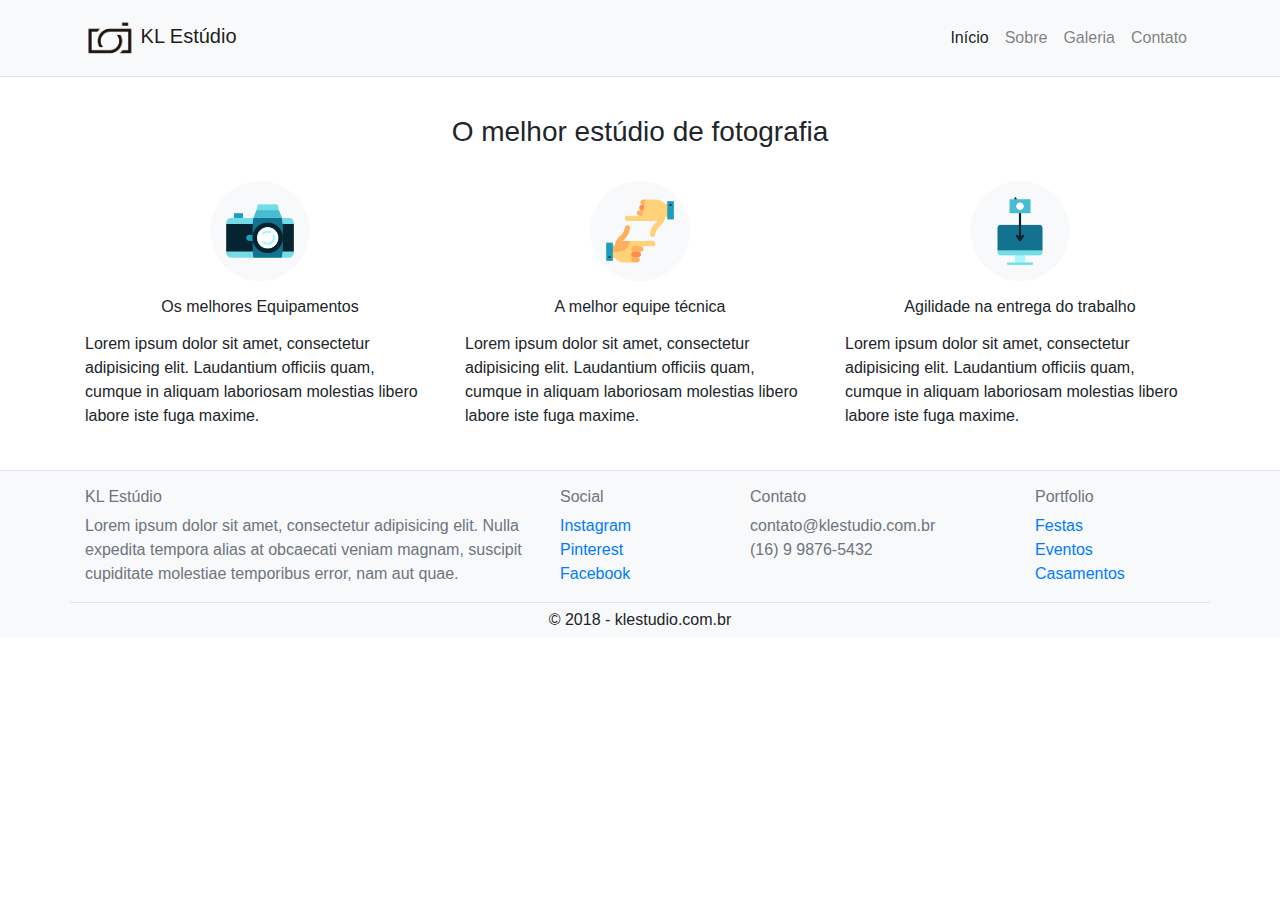
<file: klestudio/index.html>
<!DOCTYPE HTML>
<html lang="pt-br">
  <head>
    <!-- Required meta tags -->
    <meta charset="utf-8">
    <meta name="viewport" content="width=device-width, initial-scale=1, shrink-to-fit=no">
		<link href="./images/favicon.png" rel="shortcut icon" type="image/vnd.microsoft.icon"/>
   
    <!-- Bootstrap CSS -->
    <link rel="stylesheet" href="css/bootstrap.min.css">
    <link rel="stylesheet" href="css/custom.css">

    <title>Início - KL Estúdio</title>
  </head>
  <body class="sticky-footer">
  
   	<header>
			<nav class="navbar navbar-expand-lg navbar-light bg-light border-bottom">
				<div class="container">
					
					<a class="navbar-brand" href="./index.html">
						<img src="./images/kl%20logo.png" width="50px" alt="">
						<span>KL Estúdio</span>
					</a>
					
					<button class="navbar-toggler" type="button" data-toggle="collapse" data-target="#nav" aria-controls="nav" aria-expanded="false" aria-label="Toggle navigation">
						<span class="navbar-toggler-icon"></span>
					</button>
					
					<div class="collapse navbar-collapse justify-content-end" id="nav">

						<ul class="navbar-nav">
							<li class="nav-item active">
								<a class="nav-link" href="./index.html">Início</a>
							</li>
							<li class="nav-item">
								<a class="nav-link" href="./sobre.html">Sobre</a>
							</li>
							<li class="nav-item">
								<a class="nav-link" href="./galeria.html">Galeria</a>
							</li>
							<li class="nav-item">
								<a class="nav-link" href="./contato.html">Contato</a>
							</li>
						</ul>
					</div>
				</div>
			</nav>
   	</header>
   	
   	<div class="container">

 			<div class="row">
 				<div class="col">
 					<h3 class="text-center font-weight-light">O melhor estúdio de fotografia</h3>
 				</div>
 			</div>
 			
 			<br>
 			
 			<div class="row">
 			
 				<div class="col-sm-12 col-md-4">
 					<div class="text-center">
 						<img src="./images/inicio/icon-1.png" width="100px" class=" bg-light" style="border-radius: 50%">
 					</div>
					<p><h6 class="text-center font-weight-normal">Os melhores Equipamentos</h6></p>
					<p class="text-left font-weight-light">Lorem ipsum dolor sit amet, consectetur adipisicing elit. Laudantium officiis quam, cumque in aliquam laboriosam molestias libero labore iste fuga maxime.</p>
				</div>
				
 				<div class="col-sm-12 col-md-4">
 					<div class="text-center">
 						<img src="./images/inicio/icon-2.png" width="100px" class=" bg-light" style="border-radius: 50%">
 					</div>
					<p><h6 class="text-center font-weight-normal">A melhor equipe técnica</h6></p>
					<p class="text-left font-weight-light">Lorem ipsum dolor sit amet, consectetur adipisicing elit. Laudantium officiis quam, cumque in aliquam laboriosam molestias libero labore iste fuga maxime.</p>
				</div>
				
 				<div class="col-sm-12 col-md-4">
 					<div class="text-center">
 						<img src="./images/inicio/icon-3.png" width="100px" class=" bg-light" style="border-radius: 50%">
 					</div>
					<p><h6 class="text-center font-weight-normal">Agilidade na entrega do trabalho</h6></p>
					<p class="text-left font-weight-light">Lorem ipsum dolor sit amet, consectetur adipisicing elit. Laudantium officiis quam, cumque in aliquam laboriosam molestias libero labore iste fuga maxime.</p>
				</div>
				
 			</div>
  	
   	</div>

		<footer class="footer bg-light border-top">
			<div class="container">
			
				<div class="row">
					<div class="col-sm-12 col-md-5 text-secondary">
						<h6>KL Estúdio</h6>
						<p class="text-secondary">Lorem ipsum dolor sit amet, consectetur adipisicing elit. Nulla expedita tempora alias at obcaecati veniam magnam, suscipit cupiditate molestiae temporibus error, nam aut quae.</p>
					</div>
					
					<div class="col-sm-12 col-md-2 text-secondary">
						<h6>Social</h6>
						<a href="#">Instagram</a><br>
						<a href="#">Pinterest</a><br>
						<a href="#">Facebook</a>
					</div>
					
					<div class="col-sm-12 col-md-3 text-secondary">
						<h6>Contato</h6>
						contato@klestudio.com.br <br>
						(16) 9 9876-5432
					</div>
					
					<div class="col-sm-12 col-md-2 text-secondary">
						<h6>Portfolio</h6>
						<a href="#">Festas</a><br>
						<a href="#">Eventos</a><br>
						<a href="#">Casamentos</a>
					</div>
				</div>
				
				<div class="row border-top">
					<div class="col">
						<p class="text-center mb-0 font-weight-light" style="padding: .3rem;">&copy; 2018 - klestudio.com.br</p>
					</div>
				</div>
			</div>
		</footer>
   
    <!-- JavaScript -->
    <script src="js/jquery-3.2.1.min.js"></script>
    <script src="js/bootstrap.min.js"></script>
  </body>
</html>
</file>
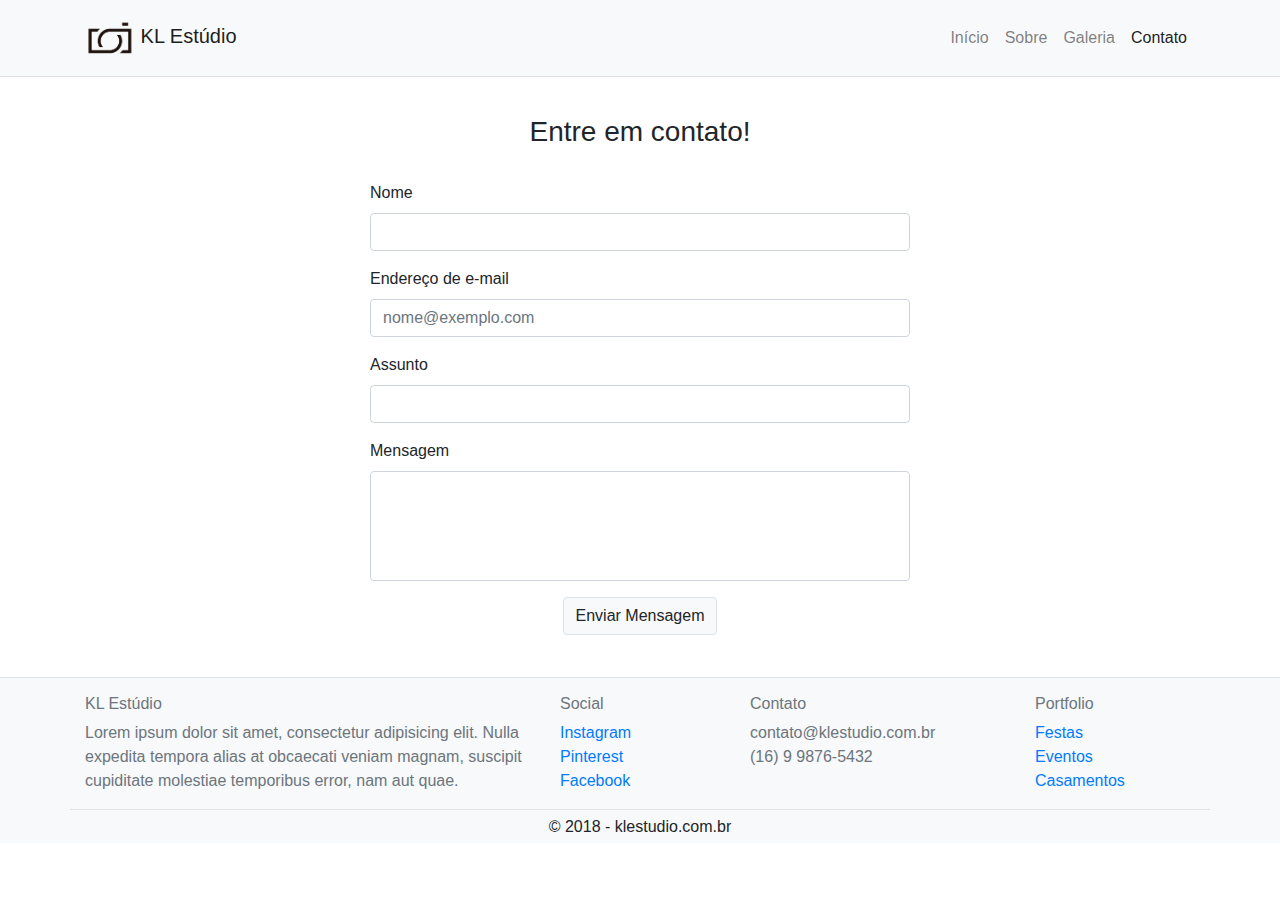
<file: klestudio/contato.html>
<!DOCTYPE HTML>
<html lang="pt-br">
  <head>
    <!-- Required meta tags -->
    <meta charset="utf-8">
    <meta name="viewport" content="width=device-width, initial-scale=1, shrink-to-fit=no">
		<link href="./images/favicon.png" rel="shortcut icon" type="image/vnd.microsoft.icon"/>
   
    <!-- Bootstrap CSS -->
    <link rel="stylesheet" href="css/bootstrap.min.css">
    <link rel="stylesheet" href="css/custom.css">

    <title>Contato - KL Estúdio</title>
  </head>
  <body>
  
   	<header>
			<nav class="navbar navbar-expand-lg navbar-light bg-light border-bottom">
				<div class="container">
					
					<a class="navbar-brand" href="./index.html">
						<img src="./images/kl%20logo.png" width="50px" alt="KL Studio Logo">
						<span>KL Estúdio</span>
					</a>

					<button class="navbar-toggler" type="button" data-toggle="collapse" data-target="#nav" aria-controls="nav" aria-expanded="false" aria-label="Toggle navigation">
						<span class="navbar-toggler-icon"></span>
					</button>
					
					<div class="collapse navbar-collapse justify-content-end" id="nav">
				
						<ul class="navbar-nav">
							<li class="nav-item">
								<a class="nav-link" href="./index.html">Início</a>
							</li>
							<li class="nav-item">
								<a class="nav-link" href="./sobre.html">Sobre</a>
							</li>
							<li class="nav-item">
								<a class="nav-link" href="./galeria.html">Galeria</a>
							</li>
							<li class="nav-item active">
								<a class="nav-link" href="./contato.html">Contato</a>
							</li>
						</ul>
					</div>
				</div>
			</nav>
   	</header>
   	
   	<div class="container">

  		<div class="row">
 				<div class="col">
 					<h3 class="text-center font-weight-light">Entre em contato!</h3>
 				</div>
 			</div>
 			
 			<br>
 			
  		<div class="row">
 				<div class="col-sm-12 col-md-6 offset-md-3">
 				
 					<form>
						<div class="form-group">
							<label for="nome">Nome</label>
							<input type="text" class="form-control" id="nome">
						</div>
						
						<div class="form-group">
							<label for="email">Endereço de e-mail</label>
							<input type="email" class="form-control" id="email" placeholder="nome@exemplo.com">
						</div>
						
						<div class="form-group">
							<label for="assunto">Assunto</label>
							<input type="text" class="form-control" id="assunto">
						</div>
						
						<div class="form-group">
							<label for="mensagem">Mensagem</label>
							<textarea class="form-control" id="mensagem" rows="4" style="resize: none;"></textarea>
						</div>
						
						<div class="form-group text-center">
							<button type="button" class="btn btn-light border">Enviar Mensagem</button>
						</div>
					</form>
 				
 				</div>
 			</div>
  	
   	</div>
   	
   	<footer class="footer bg-light border-top">
			<div class="container">
			
				<div class="row">
					<div class="col-sm-12 col-md-5 text-secondary">
						<h6>KL Estúdio</h6>
						<p class="text-secondary">Lorem ipsum dolor sit amet, consectetur adipisicing elit. Nulla expedita tempora alias at obcaecati veniam magnam, suscipit cupiditate molestiae temporibus error, nam aut quae.</p>
					</div>
					
					<div class="col-sm-12 col-md-2 text-secondary">
						<h6>Social</h6>
						<a href="#">Instagram</a><br>
						<a href="#">Pinterest</a><br>
						<a href="#">Facebook</a>
					</div>
					
					<div class="col-sm-12 col-md-3 text-secondary">
						<h6>Contato</h6>
						contato@klestudio.com.br <br>
						(16) 9 9876-5432
					</div>
					
					<div class="col-sm-12 col-md-2 text-secondary">
						<h6>Portfolio</h6>
						<a href="#">Festas</a><br>
						<a href="#">Eventos</a><br>
						<a href="#">Casamentos</a>
					</div>
				</div>
				
				<div class="row border-top">
					<div class="col">
						<p class="text-center mb-0 font-weight-light" style="padding: .3rem;">&copy; 2018 - klestudio.com.br</p>
					</div>
				</div>
			</div>
		</footer>

    <!-- JavaScript -->
    <script src="js/jquery-3.2.1.min.js"></script>
    <script src="js/bootstrap.min.js"></script>
  </body>
</html>
</file>
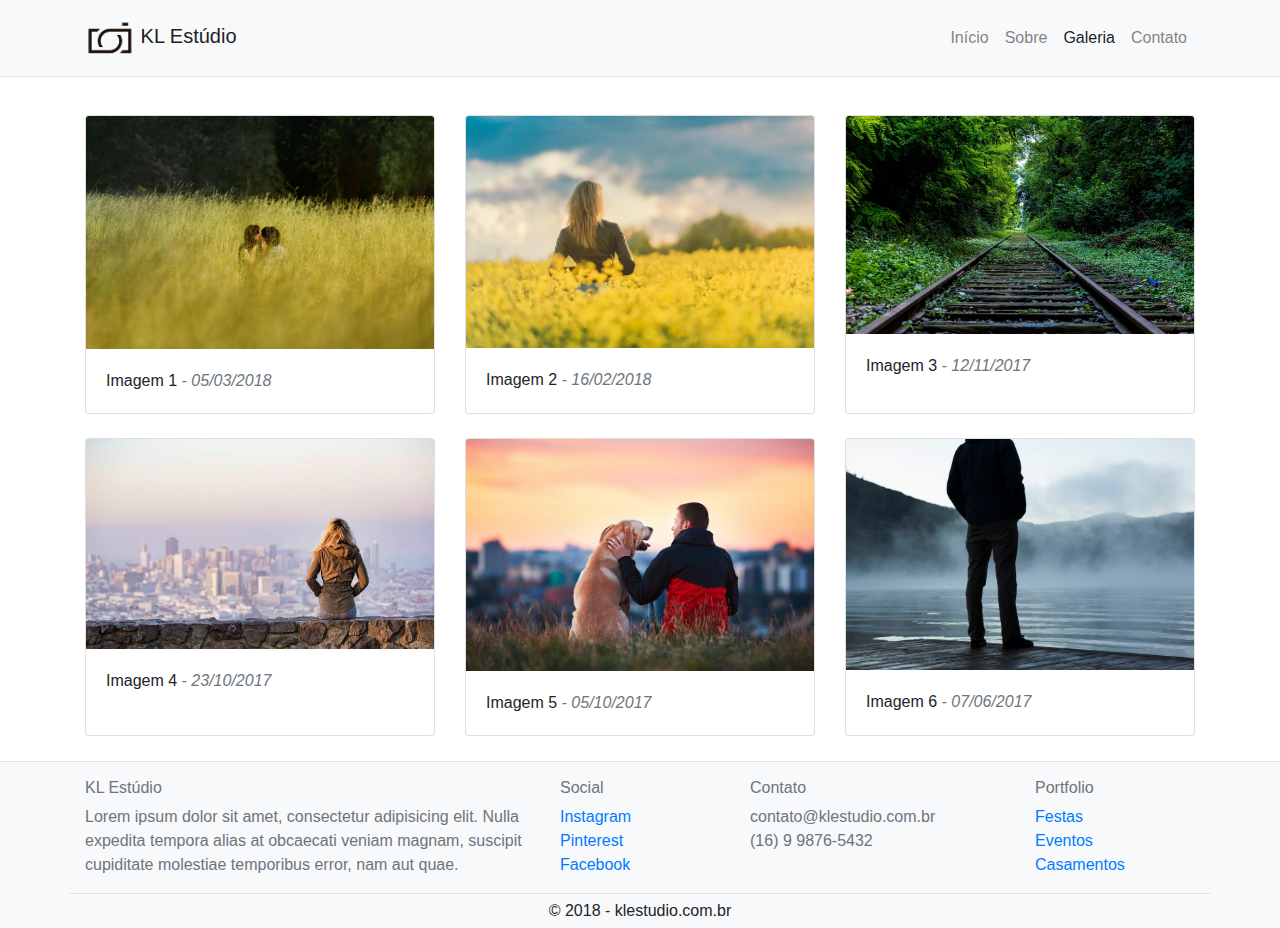
<file: klestudio/galeria.html>
<!DOCTYPE HTML>
<html lang="pt-br">
  <head>
    <!-- Required meta tags -->
    <meta charset="utf-8">
    <meta name="viewport" content="width=device-width, initial-scale=1, shrink-to-fit=no">
		<link href="./images/favicon.png" rel="shortcut icon" type="image/vnd.microsoft.icon"/>
   
    <!-- Bootstrap CSS -->
    <link rel="stylesheet" href="css/bootstrap.min.css">
    <link rel="stylesheet" href="css/custom.css">

    <title>Galeria - KL Estúdio</title>
  </head>
  <body>
  
   	<header>
			<nav class="navbar navbar-expand-lg navbar-light bg-light border-bottom">
				<div class="container">
					
					<a class="navbar-brand" href="./index.html">
						<img src="./images/kl%20logo.png" width="50px" alt="KL Studio Logo">
						<span>KL Estúdio</span>
					</a>

					<button class="navbar-toggler" type="button" data-toggle="collapse" data-target="#nav" aria-controls="nav" aria-expanded="false" aria-label="Toggle navigation">
						<span class="navbar-toggler-icon"></span>
					</button>
					
					<div class="collapse navbar-collapse justify-content-end" id="nav">

						<ul class="navbar-nav ">
							<li class="nav-item">
								<a class="nav-link" href="./index.html">Início</a>
							</li>
							<li class="nav-item">
								<a class="nav-link" href="./sobre.html">Sobre</a>
							</li>
							<li class="nav-item active">
								<a class="nav-link" href="./galeria.html">Galeria</a>
							</li>
							<li class="nav-item">
								<a class="nav-link" href="./contato.html">Contato</a>
							</li>
						</ul>
					</div>
				</div>
			</nav>
   	</header>
   	
   	<div class="container">

			<div class="row">
				<div class="col-12">
					<div class="card-deck">
					
					<div class="card" >
						<img class="card-img-top" src="./images/galeria/img-1.jpg">
						<div class="card-body">
							<p class="card-text">Imagem 1 <span class="font-italic text-secondary text-right">- 05/03/2018</span></p>
						</div>
					</div>
				
					<div class="card" >
						<img class="card-img-top" src="./images/galeria/img-2.jpg">
						<div class="card-body">
							<p class="card-text">Imagem 2 <span class="font-italic text-secondary text-right">- 16/02/2018</span></p>
						</div>
					</div>
				
					<div class="card" >
						<img class="card-img-top" src="./images/galeria/img-3.jpg">
						<div class="card-body">
							<p class="card-text">Imagem 3 <span class="font-italic text-secondary text-right">- 12/11/2017</span></p>
						</div>
					</div>
					</div>
				</div>
			</div>
						
			<br>
						
					<div class="row">
				<div class="col-12">
					<div class="card-deck">
					<div class="card" >
						<img class="card-img-top" src="./images/galeria/img-4.jpeg">
						<div class="card-body">
							<p class="card-text">Imagem 4 <span class="font-italic text-secondary text-right">- 23/10/2017</span></p>
						</div>
					</div>
				
					<div class="card" >
						<img class="card-img-top" src="./images/galeria/img-5.jpg">
						<div class="card-body">
							<p class="card-text">Imagem 5 <span class="font-italic text-secondary text-right">- 05/10/2017</span></p>
						</div>
					</div>
				
					<div class="card" >
						<img class="card-img-top" src="./images/galeria/img-6.jpg">
						<div class="card-body">
							<p class="card-text">Imagem 6 <span class="font-italic text-secondary text-right">- 07/06/2017</span></p>
						</div>
					</div>
					</div>
				</div>
			</div>
  	
   	</div>
   	
   	<footer class="footer bg-light border-top">
			<div class="container">
			
				<div class="row">
					<div class="col-sm-12 col-md-5 text-secondary">
						<h6>KL Estúdio</h6>
						<p class="text-secondary">Lorem ipsum dolor sit amet, consectetur adipisicing elit. Nulla expedita tempora alias at obcaecati veniam magnam, suscipit cupiditate molestiae temporibus error, nam aut quae.</p>
					</div>
					
					<div class="col-sm-12 col-md-2 text-secondary">
						<h6>Social</h6>
						<a href="#">Instagram</a><br>
						<a href="#">Pinterest</a><br>
						<a href="#">Facebook</a>
					</div>
					
					<div class="col-sm-12 col-md-3 text-secondary">
						<h6>Contato</h6>
						contato@klestudio.com.br <br>
						(16) 9 9876-5432
					</div>
					
					<div class="col-sm-12 col-md-2 text-secondary">
						<h6>Portfolio</h6>
						<a href="#">Festas</a><br>
						<a href="#">Eventos</a><br>
						<a href="#">Casamentos</a>
					</div>
				</div>
				
				<div class="row border-top">
					<div class="col">
						<p class="text-center mb-0 font-weight-light" style="padding: .3rem;">&copy; 2018 - klestudio.com.br</p>
					</div>
				</div>
			</div>
		</footer>

    <!-- JavaScript -->
    <script src="js/jquery-3.2.1.min.js"></script>
    <script src="js/bootstrap.min.js"></script>
  </body>
</html>
</file>
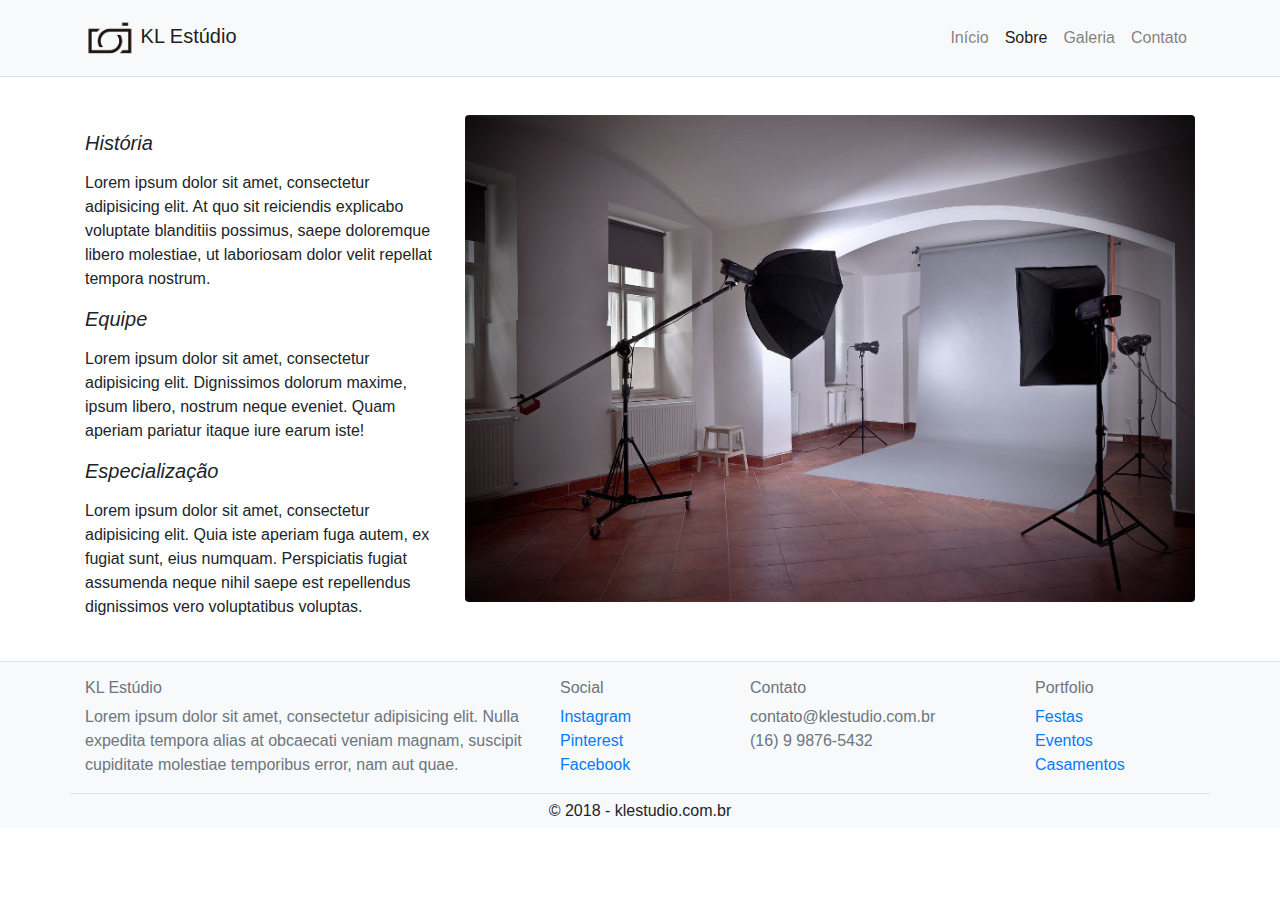
<file: klestudio/sobre.html>
<!DOCTYPE HTML>
<html lang="pt-br">
  <head>
    <!-- Required meta tags -->
    <meta charset="utf-8">
    <meta name="viewport" content="width=device-width, initial-scale=1, shrink-to-fit=no">
		<link href="./images/favicon.png" rel="shortcut icon" type="image/vnd.microsoft.icon"/>
   
    <!-- Bootstrap CSS -->
    <link rel="stylesheet" href="css/bootstrap.min.css">
    <link rel="stylesheet" href="css/custom.css">

    <title>Sobre - KL Estúdio</title>
  </head>
  <body>
  
   	<header>
			<nav class="navbar navbar-expand-lg navbar-light bg-light border-bottom">
				<div class="container">
					
					<a class="navbar-brand" href="./index.html">
						<img src="./images/kl%20logo.png" width="50px" alt="KL Studio Logo">
						<span>KL Estúdio</span>
					</a>

					<button class="navbar-toggler" type="button" data-toggle="collapse" data-target="#nav" aria-controls="nav" aria-expanded="false" aria-label="Toggle navigation">
						<span class="navbar-toggler-icon"></span>
					</button>
					
					<div class="collapse navbar-collapse justify-content-end" id="nav">

						<ul class="navbar-nav">
							<li class="nav-item">
								<a class="nav-link" href="./index.html">Início</a>
							</li>
							<li class="nav-item active">
								<a class="nav-link" href="./sobre.html">Sobre</a>
							</li>
							<li class="nav-item">
								<a class="nav-link" href="./galeria.html">Galeria</a>
							</li>
							<li class="nav-item">
								<a class="nav-link" href="./contato.html">Contato</a>
							</li>
						</ul>
					</div>
				</div>
			</nav>
   	</header>
   	
   	<div class="container">

  		<div class="row">
  			<div class="col-sm-12 col-md-4">
  				<p><h5 class="font-italic">História</h5></p>
  				<p>Lorem ipsum dolor sit amet, consectetur adipisicing elit. At quo sit reiciendis explicabo voluptate blanditiis possimus, saepe doloremque libero molestiae, ut laboriosam dolor velit repellat tempora nostrum.</p>
  				
  				<p><h5 class="font-italic">Equipe</h5></p>
  				<p>Lorem ipsum dolor sit amet, consectetur adipisicing elit. Dignissimos dolorum maxime, ipsum libero, nostrum neque eveniet. Quam aperiam pariatur itaque iure earum iste!</p>
  				
  				<p><h5 class="font-italic">Especialização</h5></p>
  				<p>Lorem ipsum dolor sit amet, consectetur adipisicing elit. Quia iste aperiam fuga autem, ex fugiat sunt, eius numquam. Perspiciatis fugiat assumenda neque nihil saepe est repellendus dignissimos vero voluptatibus voluptas.</p>
  			</div>
  			
  			<div class="col-sm-12 col-md-8">
  				<img src="./images/sobre/estudio.jpg" class="img-fluid rounded">
  			</div>
  		</div>
  	
   	</div>
   	
   	<footer class="footer bg-light border-top">
			<div class="container">
			
				<div class="row">
					<div class="col-sm-12 col-md-5 text-secondary">
						<h6>KL Estúdio</h6>
						<p class="text-secondary">Lorem ipsum dolor sit amet, consectetur adipisicing elit. Nulla expedita tempora alias at obcaecati veniam magnam, suscipit cupiditate molestiae temporibus error, nam aut quae.</p>
					</div>
					
					<div class="col-sm-12 col-md-2 text-secondary">
						<h6>Social</h6>
						<a href="#">Instagram</a><br>
						<a href="#">Pinterest</a><br>
						<a href="#">Facebook</a>
					</div>
					
					<div class="col-sm-12 col-md-3 text-secondary">
						<h6>Contato</h6>
						contato@klestudio.com.br <br>
						(16) 9 9876-5432
					</div>
					
					<div class="col-sm-12 col-md-2 text-secondary">
						<h6>Portfolio</h6>
						<a href="#">Festas</a><br>
						<a href="#">Eventos</a><br>
						<a href="#">Casamentos</a>
					</div>
				</div>
				
				<div class="row border-top">
					<div class="col">
						<p class="text-center mb-0 font-weight-light" style="padding: .3rem;">&copy; 2018 - klestudio.com.br</p>
					</div>
				</div>
			</div>
		</footer>

    <!-- JavaScript -->
    <script src="js/jquery-3.2.1.min.js"></script>
    <script src="js/bootstrap.min.js"></script>
  </body>
</html>
</file>
<file: klestudio/css/custom.css>
header {
	margin-bottom: 3%;
}

.footer {
	margin-top: 2%;
	padding-top: 1rem;
  width: 100%;
}
</file>
